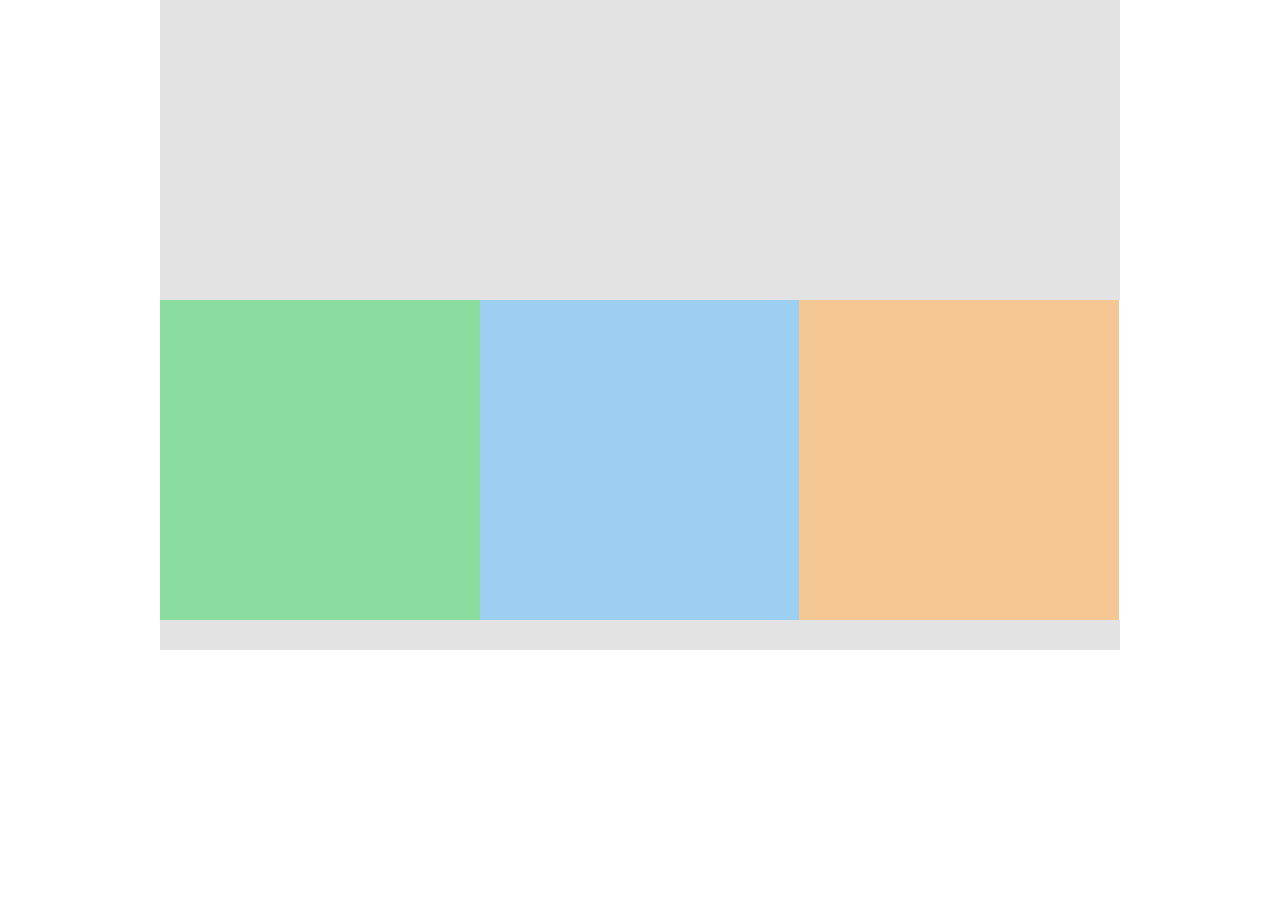
<file: background-colors/index.html>
<!doctype html>
<html>
  <head>
    <meta charset="UTF-8">
    <meta name="viewport" content="width=device-width, initial-scale=1">
    <title>Skillcrush Testing</title>
    <link rel="stylesheet" type="text/css" href="css/main.css" />
  </head>

  <body>
    <div id="wrapper">
      <header>

      </header>
      <div id="column-1" class="col-3"></div>
      <div id="column-2" class="col-3"></div>
      <div id="column-3" class="col-3"></div>


      <div class="clear"></div>
      <footer>

      </footer>

    </div><!-- wrapper -->
  </body>
</html>
</file>
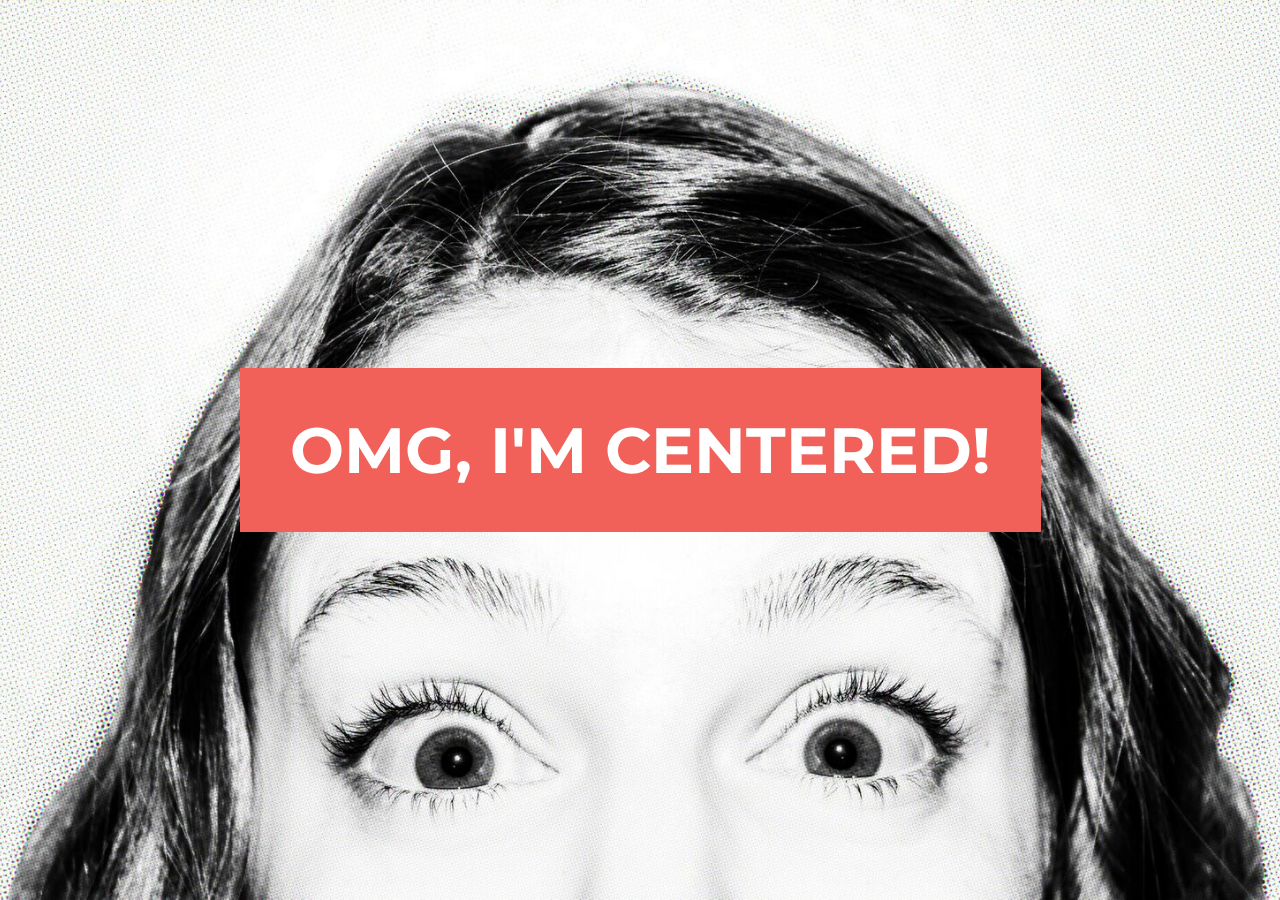
<file: flexbox/index.html>
<!DOCTYPE html>
<html lang="en">

<head>
  <meta charset="UTF-8">
  <title>Skillcrush Flexbox Example</title>
  <meta name="viewport" content="width=device-width, initial-scale=1.0">  
  <link rel="stylesheet" href="css/style.css">
  <link rel="preconnect" href="https://fonts.googleapis.com">
<link rel="preconnect" href="https://fonts.gstatic.com" crossorigin>
<link href="https://fonts.googleapis.com/css2?family=Montserrat&display=swap" rel="stylesheet">
</head>

<body>
  <div class="centered">
      <h1>OMG, I'M CENTERED!</h1>
  </div>


</body>

</html>
</file>
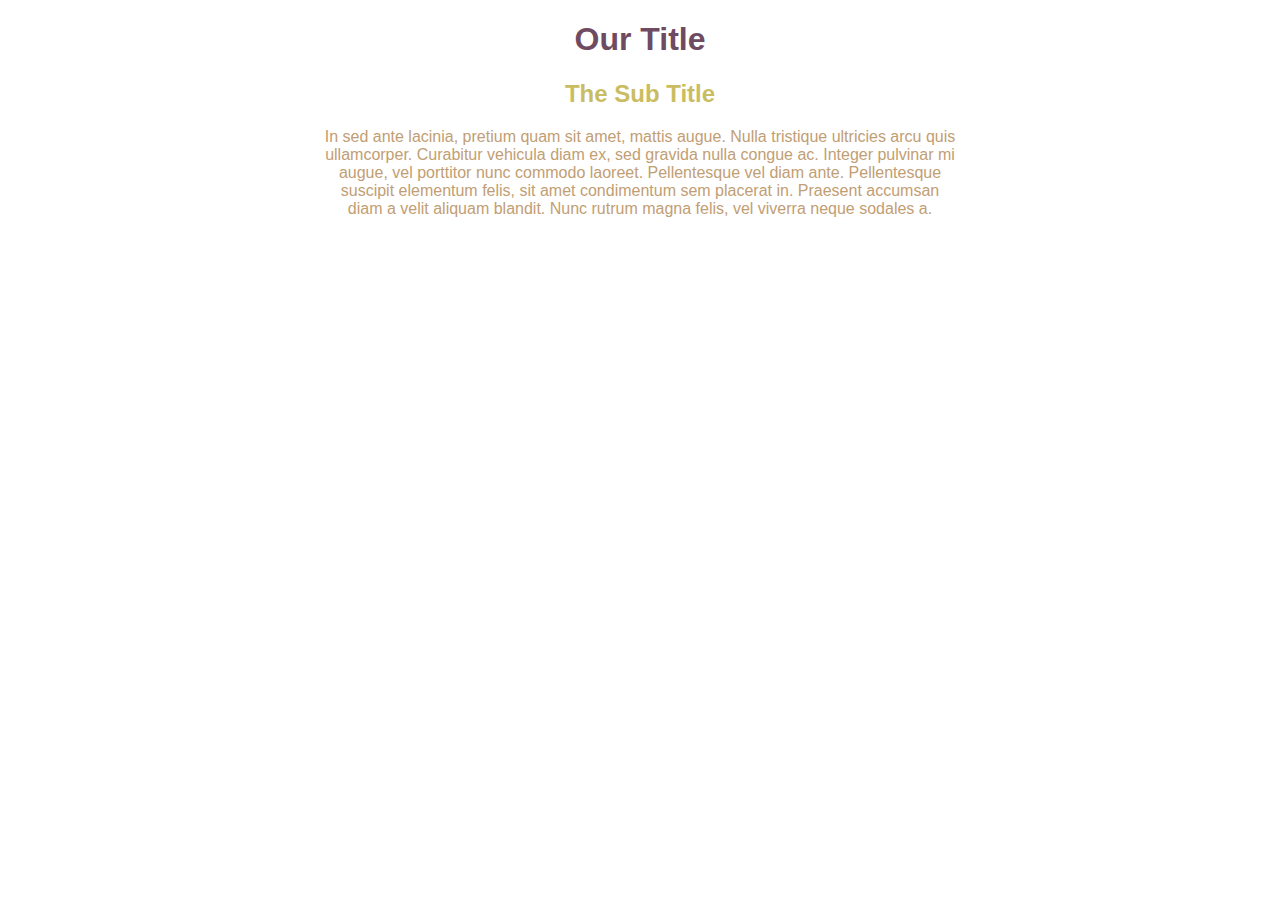
<file: font-colors/index.html>
<!doctype html>
<html lang="en">

<head>
  <link rel="stylesheet" type="text/css" href="css/main.css" />
  <title>Changing font colors</title>
</head>

<body>

<section>
    <h1 >Our Title</h1>
    <h2>The Sub Title</h2>
    <p>In sed ante lacinia, pretium quam sit amet, mattis augue. Nulla tristique ultricies arcu quis ullamcorper. Curabitur vehicula diam ex, sed gravida nulla congue ac. Integer pulvinar mi augue, vel porttitor nunc commodo laoreet. Pellentesque vel diam ante. Pellentesque suscipit elementum felis, sit amet condimentum sem placerat in. Praesent accumsan diam a velit aliquam blandit. Nunc rutrum magna felis, vel viverra neque sodales a.</p>
</section>

</body>

</html>
</file>
<file: background-colors/css/main.css>
@charset "UTF-8";
/* CSS Document */

html, body {
  margin: 0px;
}

.clear {
  clear: both;
}

#wrapper {
  width: 100%;
  max-width: 960px;
  margin: auto;
}


/*---------- HEADER ----------*/

header {
  height: 300px;
  width: 100%;
  background: #e3e3e3;
}


/*---------- CONTENT AREA ----------*/

.col-3 {
  width: 100%;
  height: 320px;
  float:left;
}

#column-1 {
  background: #9dcff2;
}

#column-2 {
  background: #f4c793;
}

#column-3 {
  background: #8bdd9f;
}


/*---------- FOOTER ----------*/

footer {
  width: 100%;
  height: 30px;
  background: #e3e3e3;
}


/*---------- TABLET ----------*/
/* Change the background colors below */

@media (min-width: 768px) {
  header {
    background-color: #e3e3e3;
  }

  #column-1 {
    background-color: #f4c793;
  }

  #column-2 {
    background-color: #8bdd9f;
  }

  #column-3 {
    background-color: #9dcff2;
    width: 100%;
  }

  footer {
    background-color: #e3e3e3;
  }

  .col-3 {
    width: 50%;
  }
  
}


/*---------- Desktops ----------*/
@media (min-width: 1200px) {
  header {
    background-color: #e3e3e3;
  }

  #column-1 {
    background-color: #8bdd9f;
  }

  #column-2 {
    background-color: #9dcff2;
  }

  #column-3 {
    background-color: #f4c793;
    width: 33.3%;
  }

  footer {
    background-color: #e3e3e3;
  }

  .col-3 {
    width: 33.3%;
  }
   
}
</file>
<file: flexbox/css/style.css>
body, html {
    height: 100%;
    margin: 0;
    font-size: 16px;
}

body {
    display: flex;
    justify-content: center;
    align-items: center;
    background: url('../img/wow.png') bottom center no-repeat;
    background-size: cover;
    font-size: 1em;
}

.centered {
    padding: 0 3.125em;
    font-family: 'montserrat', sans-serif;
    background: #f16059;
}

h1 {
    font-size: 2em;
    color: #fff;
    text-align: center;
}

@media screen and (min-width: 786px) {
    h1 {
        font-size: 3em;
    }
}

@media screen and (min-width: 1200px) {
    h1 {
        font-size: 4em;
    }
}
</file>
<file: font-colors/css/main.css>
body, html {
  text-align: center;
  font-family: Gotham, Helvetica, Arial, sans-serif;
  font-size: 1em;
}

section {
  width: 50%;
  margin: auto;
}

h1 {
  font-size: 2em;
  color: #7b7d70;
}

h2 {
  font-size: 1.5em;
  color: #4eafb8;
}

p {
  color: #ff8641;
}

/* ----------- For Tablets ----------- */
@media only screen and (min-width: 768px) {
	h1 {
    color: #02cbd2;
  }

  h2 {
    color: #fcc02a;
  }

  p {
    color: #7b8f8e;
  }
}



/* ----------- For Desktop and larger ----------- */
@media only screen and (min-width: 1025px) {
  h1 {
    color: #6e4b61;
  }

  h2 {
    color: #cabd61;
  }

  p {
    color: #c19e74;
  }
}
</file>
